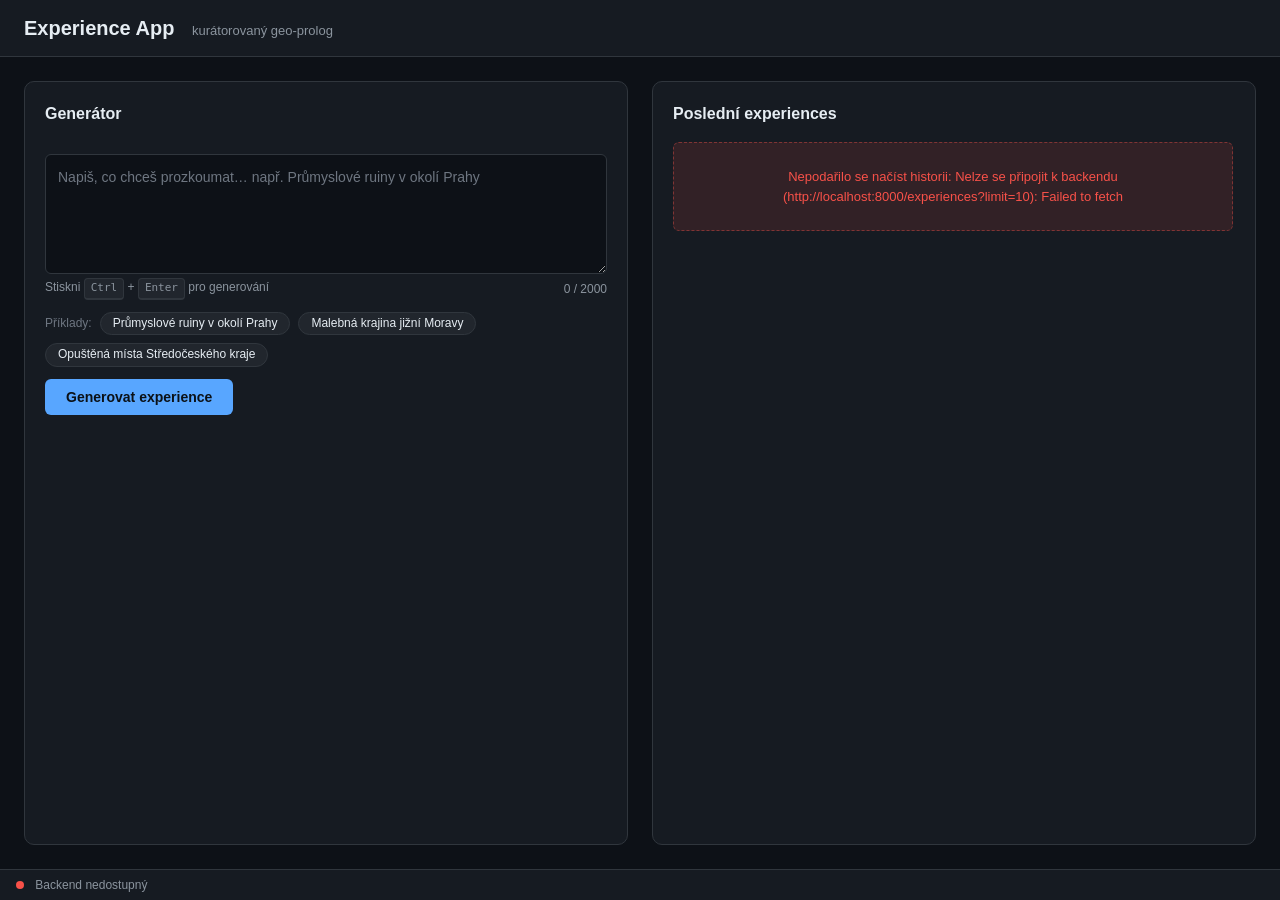
<file: frontend/index.html>
<!DOCTYPE html>
<html lang="cs">
<head>
  <meta charset="UTF-8" />
  <meta name="viewport" content="width=device-width, initial-scale=1.0" />
  <meta name="color-scheme" content="dark" />
  <meta name="theme-color" content="#0d1117" />
  <title>Experience App — Generátor</title>
  <meta name="description" content="Kurátorovaný geo-prolog: z textového promptu sestaví trasu reálnými místy s mapou, naraci a zdroji." />
  <meta property="og:type" content="website" />
  <meta property="og:title" content="Experience App — kurátorovaný geo-prolog" />
  <meta property="og:description" content="Z volného textu sestaví geo-trip přes ověřitelná open data: OpenStreetMap, Wikidata, Wikipedia, Mapillary." />
  <meta property="og:locale" content="cs_CZ" />
  <meta name="twitter:card" content="summary" />
  <meta name="twitter:title" content="Experience App — kurátorovaný geo-prolog" />
  <meta name="twitter:description" content="Z volného textu sestaví geo-trip přes ověřitelná open data." />
  <link rel="stylesheet" href="css/main.css" />
</head>
<body>
  <header class="app-header" role="banner">
    <div>
      <h1>Experience App <span class="subtitle">kurátorovaný geo-prolog</span></h1>
    </div>
  </header>

  <main class="page main-layout" role="main">
    <section class="panel discover full-bleed" aria-labelledby="discover-heading">
      <div class="discover-head">
        <h2 id="discover-heading">Inspirace</h2>
        <span class="discover-sub">Předpřipravené experiences na rozkoukání</span>
      </div>
      <div id="discover-list" class="discover-list" aria-live="polite">
        <div class="discover-skeleton" aria-hidden="true"></div>
        <div class="discover-skeleton" aria-hidden="true"></div>
        <div class="discover-skeleton" aria-hidden="true"></div>
        <div class="discover-skeleton" aria-hidden="true"></div>
      </div>
    </section>

    <section class="panel generator" aria-labelledby="generator-heading">
      <h2 id="generator-heading">Generátor</h2>

      <div class="field">
        <label for="prompt-input" class="visually-hidden">Prompt experience</label>
        <textarea
          id="prompt-input"
          name="prompt"
          placeholder="Napiš, co chceš prozkoumat… např. Průmyslové ruiny v okolí Prahy"
          maxlength="2000"
          aria-describedby="prompt-help"
        ></textarea>
        <div class="field-meta" id="prompt-help">
          <span class="hint">Stiskni <kbd>Ctrl</kbd> + <kbd>Enter</kbd> pro generování</span>
          <span id="char-count" class="char-count" aria-live="polite">0 / 2000</span>
        </div>
      </div>

      <div class="examples" id="generator-examples" aria-label="Příklady promptů">
        <span class="examples-label">Příklady:</span>
        <button type="button" class="chip" data-example="Průmyslové ruiny v okolí Prahy">Průmyslové ruiny v okolí Prahy</button>
        <button type="button" class="chip" data-example="Malebná krajina jižní Moravy">Malebná krajina jižní Moravy</button>
        <button type="button" class="chip" data-example="Opuštěná místa Středočeského kraje">Opuštěná místa Středočeského kraje</button>
      </div>

      <div class="generator-actions">
        <button id="generate-btn" type="button" class="btn">Generovat experience</button>
      </div>

      <div
        id="generator-status"
        class="generator-status hidden"
        role="status"
        aria-live="polite"
        aria-atomic="true"
      ></div>
    </section>

    <section class="panel history" aria-labelledby="history-heading">
      <h2 id="history-heading">Poslední experiences</h2>
      <div id="history-list" class="history-list" aria-live="polite">
        <div class="skeleton" aria-hidden="true"><div class="skeleton-line long"></div><div class="skeleton-line med"></div></div>
        <div class="skeleton" aria-hidden="true"><div class="skeleton-line long"></div><div class="skeleton-line short"></div></div>
        <div class="skeleton" aria-hidden="true"><div class="skeleton-line med"></div><div class="skeleton-line short"></div></div>
      </div>
    </section>
  </main>

  <footer class="app-footer" role="contentinfo">
    <span>
      <span id="health-dot" class="health-dot" aria-hidden="true"></span>
      <span id="health-text">Zjišťuji stav…</span>
    </span>
    <span id="health-ollama" class="hidden"></span>
  </footer>

  <div id="toast" class="toast" role="status" aria-live="polite"></div>

  <script src="js/api.js"></script>
  <script src="js/ui.js"></script>
  <script src="js/discover.js"></script>
  <script src="js/history.js"></script>
  <script src="js/generator.js"></script>
</body>
</html>
</file>
<file: frontend/css/main.css>
/* =============================================================
   Experience App — design tokens & base
   ============================================================= */

:root {
  /* Color palette — dark (GitHub-inspired) */
  --bg-primary: #0d1117;
  --bg-secondary: #161b22;
  --bg-card: #21262d;
  --bg-elevated: #2d333b;
  --border: #30363d;
  --border-strong: #484f58;

  --text-primary: #e6edf3;
  --text-secondary: #8b949e;
  --text-muted: #6e7681;

  --accent: #58a6ff;
  --accent-contrast: #0b1117;
  --success: #3fb950;
  --warning: #d29922;
  --danger: #f85149;

  /* Alpha tints */
  --accent-tint-weak: rgba(88, 166, 255, 0.08);
  --accent-tint: rgba(88, 166, 255, 0.18);
  --warning-tint: rgba(210, 153, 34, 0.18);
  --success-tint: rgba(63, 185, 80, 0.18);
  --danger-tint: rgba(248, 81, 73, 0.12);

  /* Radii */
  --radius-sm: 4px;
  --radius-md: 6px;
  --radius-lg: 10px;
  --radius-pill: 999px;

  /* Spacing scale */
  --space-1: 4px;
  --space-2: 8px;
  --space-3: 12px;
  --space-4: 16px;
  --space-5: 20px;
  --space-6: 24px;
  --space-8: 32px;

  /* Typography scale */
  --fs-xs: 11px;
  --fs-sm: 12px;
  --fs-md: 13px;
  --fs-base: 14px;
  --fs-lg: 15px;
  --fs-xl: 16px;
  --fs-2xl: 18px;
  --fs-3xl: 20px;
  --fs-4xl: 22px;

  /* Effects */
  --focus-ring: 0 0 0 3px rgba(88, 166, 255, 0.45);
  --shadow-glow: 0 0 0 1px var(--accent), 0 0 8px rgba(88, 166, 255, 0.35);
  --shadow-card: 0 1px 2px rgba(0, 0, 0, 0.2);

  /* Layout */
  --header-height: 57px;
  --footer-height: 32px;
  --content-max-w: 1400px;

  --transition-fast: 120ms ease-out;
  --transition-med: 180ms ease-out;
}

@media (prefers-reduced-motion: reduce) {
  *,
  *::before,
  *::after {
    animation-duration: 0.01ms !important;
    animation-iteration-count: 1 !important;
    transition-duration: 0.01ms !important;
    scroll-behavior: auto !important;
  }
}

/* =============================================================
   Reset & base
   ============================================================= */

*,
*::before,
*::after {
  box-sizing: border-box;
}

html,
body {
  margin: 0;
  padding: 0;
  min-height: 100vh;
}

body {
  background: var(--bg-primary);
  color: var(--text-primary);
  font-family: -apple-system, BlinkMacSystemFont, "Segoe UI", Helvetica, Arial,
    sans-serif, "Apple Color Emoji", "Segoe UI Emoji";
  font-size: var(--fs-base);
  line-height: 1.5;
  display: flex;
  flex-direction: column;
}

a {
  color: var(--accent);
  text-decoration: none;
}

a:hover {
  text-decoration: underline;
}

button,
textarea,
input,
select {
  font-family: inherit;
  font-size: inherit;
  color: inherit;
}

button {
  cursor: pointer;
}

:focus {
  outline: none;
}

:focus-visible {
  outline: none;
  box-shadow: var(--focus-ring);
  border-radius: var(--radius-sm);
}

/* Style-preserving focus for elements that already have their own box-shadow */
.btn:focus-visible,
.stop-card:focus-visible,
.history-card:focus-visible,
.chip:focus-visible {
  box-shadow: var(--focus-ring);
}

/* Utility */
.visually-hidden {
  position: absolute;
  width: 1px;
  height: 1px;
  padding: 0;
  margin: -1px;
  overflow: hidden;
  clip: rect(0, 0, 0, 0);
  white-space: nowrap;
  border: 0;
}

.hidden {
  display: none !important;
}

/* =============================================================
   Header
   ============================================================= */

.app-header {
  padding: var(--space-4) var(--space-6);
  border-bottom: 1px solid var(--border);
  background: var(--bg-secondary);
  display: flex;
  justify-content: space-between;
  align-items: center;
  gap: var(--space-3);
  flex-wrap: wrap;
}

.app-header h1 {
  margin: 0;
  font-size: var(--fs-3xl);
  font-weight: 600;
  line-height: 1.2;
}

.app-header .subtitle {
  color: var(--text-secondary);
  font-size: var(--fs-md);
  margin-left: var(--space-3);
  font-weight: 400;
}

@media (max-width: 640px) {
  .app-header {
    padding: var(--space-3) var(--space-4);
  }
  .app-header h1 {
    font-size: var(--fs-2xl);
  }
  .app-header .subtitle {
    margin-left: var(--space-2);
    font-size: var(--fs-sm);
  }
}

.app-header-actions {
  display: inline-flex;
  align-items: center;
  gap: var(--space-2);
}

#play-btn {
  padding: 8px 14px;
  font-size: var(--fs-md);
}

/* =============================================================
   Main layouts
   ============================================================= */

.page {
  flex: 1 1 auto;
}

.main-layout {
  display: grid;
  grid-template-columns: 1fr 1fr;
  gap: var(--space-6);
  padding: var(--space-6);
  max-width: var(--content-max-w);
  margin: 0 auto;
  width: 100%;
}

@media (max-width: 900px) {
  .main-layout {
    grid-template-columns: 1fr;
    padding: var(--space-4);
    gap: var(--space-4);
  }
}

.panel {
  background: var(--bg-secondary);
  border: 1px solid var(--border);
  border-radius: var(--radius-lg);
  padding: var(--space-5);
}

.full-bleed {
  grid-column: 1 / -1;
}

/* =============================================================
   Discover (curated samples on the home page)
   ============================================================= */

.discover-head {
  display: flex;
  align-items: baseline;
  justify-content: space-between;
  gap: var(--space-3);
  margin-bottom: var(--space-4);
  flex-wrap: wrap;
}

.discover-head h2 {
  margin: 0;
  font-size: var(--fs-xl);
  font-weight: 600;
}

.discover-sub {
  color: var(--text-muted);
  font-size: var(--fs-sm);
}

.discover-list {
  display: grid;
  grid-template-columns: repeat(auto-fill, minmax(240px, 1fr));
  gap: var(--space-4);
}

.discover-card {
  display: flex;
  flex-direction: column;
  background: var(--bg-card);
  border: 1px solid var(--border);
  border-radius: var(--radius-md);
  overflow: hidden;
  text-decoration: none;
  color: inherit;
  transition: transform var(--transition-fast), border-color var(--transition-fast),
    box-shadow var(--transition-fast);
}

.discover-card:hover {
  transform: translateY(-2px);
  border-color: var(--accent);
  box-shadow: 0 4px 12px rgba(0, 0, 0, 0.4);
  text-decoration: none;
}

.discover-cover {
  width: 100%;
  aspect-ratio: 16 / 9;
  background-size: cover;
  background-position: center;
  background-color: var(--bg-elevated);
  background-repeat: no-repeat;
  border-bottom: 1px solid var(--border);
}

.discover-cover-fallback {
  background-image: linear-gradient(135deg, var(--bg-elevated), var(--bg-card));
}

.discover-body {
  padding: var(--space-3) var(--space-4) var(--space-4);
  display: flex;
  flex-direction: column;
  gap: var(--space-2);
  flex: 1 1 auto;
}

.discover-title {
  margin: 0;
  font-size: var(--fs-lg);
  font-weight: 600;
  line-height: 1.3;
}

.discover-teaser {
  margin: 0;
  color: var(--text-secondary);
  font-size: var(--fs-sm);
  line-height: 1.5;
  flex: 1 1 auto;
}

.discover-meta {
  display: flex;
  gap: var(--space-2);
  flex-wrap: wrap;
  margin-top: var(--space-2);
  font-size: var(--fs-xs);
  color: var(--text-muted);
}

.discover-region {
  display: inline-flex;
  align-items: center;
  background: var(--accent-tint);
  color: var(--accent);
  border-radius: var(--radius-pill);
  padding: 2px var(--space-2);
  font-weight: 600;
  letter-spacing: 0.3px;
}

.discover-skeleton {
  aspect-ratio: 16 / 11;
  background: linear-gradient(
    90deg,
    var(--bg-card) 0%,
    var(--border) 50%,
    var(--bg-card) 100%
  );
  background-size: 200% 100%;
  animation: skeleton 1.3s linear infinite;
  border-radius: var(--radius-md);
}

@media (max-width: 640px) {
  .discover-list {
    grid-template-columns: 1fr;
  }
}

.panel h2 {
  margin: 0 0 var(--space-4) 0;
  font-size: var(--fs-xl);
  font-weight: 600;
}

/* =============================================================
   Buttons
   ============================================================= */

.btn {
  display: inline-flex;
  align-items: center;
  justify-content: center;
  gap: var(--space-2);
  background: var(--accent);
  color: var(--accent-contrast);
  border: 1px solid transparent;
  padding: 10px var(--space-5);
  border-radius: var(--radius-md);
  font-weight: 600;
  font-size: var(--fs-base);
  line-height: 1;
  transition: filter var(--transition-fast), background var(--transition-fast),
    border-color var(--transition-fast);
  text-decoration: none;
  white-space: nowrap;
}

.btn:hover:not(:disabled):not([aria-disabled="true"]) {
  filter: brightness(1.1);
  text-decoration: none;
}

.btn:active:not(:disabled) {
  filter: brightness(0.95);
}

.btn:disabled,
.btn[aria-disabled="true"] {
  opacity: 0.55;
  cursor: not-allowed;
  filter: none;
}

.btn-secondary {
  background: var(--bg-card);
  color: var(--text-primary);
  border-color: var(--border);
}

.btn-secondary:hover:not(:disabled) {
  background: var(--bg-elevated);
  border-color: var(--border-strong);
  filter: none;
}

.btn-sm {
  padding: 6px var(--space-3);
  font-size: var(--fs-md);
}

.btn-block {
  width: 100%;
}

/* =============================================================
   Generator
   ============================================================= */

.generator {
  display: flex;
  flex-direction: column;
  gap: var(--space-3);
}

.generator .field {
  position: relative;
  display: flex;
  flex-direction: column;
  gap: var(--space-1);
}

.generator textarea {
  width: 100%;
  min-height: 120px;
  background: var(--bg-primary);
  color: var(--text-primary);
  border: 1px solid var(--border);
  border-radius: var(--radius-md);
  padding: var(--space-3);
  resize: vertical;
  outline: none;
  transition: border-color var(--transition-fast),
    box-shadow var(--transition-fast);
  line-height: 1.5;
}

.generator textarea::placeholder {
  color: var(--text-muted);
}

.generator textarea:focus-visible {
  border-color: var(--accent);
  box-shadow: 0 0 0 3px rgba(88, 166, 255, 0.2);
}

.generator textarea[readonly] {
  opacity: 0.7;
  cursor: not-allowed;
}

.generator .field-meta {
  display: flex;
  justify-content: space-between;
  align-items: center;
  font-size: var(--fs-sm);
  color: var(--text-secondary);
}

.generator .char-count {
  font-variant-numeric: tabular-nums;
}

.generator .char-count.warn {
  color: var(--warning);
}

.generator .examples {
  display: flex;
  flex-wrap: wrap;
  gap: var(--space-2);
  align-items: center;
  color: var(--text-secondary);
  font-size: var(--fs-sm);
}

.generator .examples .examples-label {
  color: var(--text-muted);
}

.chip {
  display: inline-flex;
  align-items: center;
  background: var(--bg-card);
  color: var(--text-primary);
  border: 1px solid var(--border);
  border-radius: var(--radius-pill);
  padding: 3px var(--space-3);
  font-size: var(--fs-sm);
  line-height: 1.3;
  cursor: pointer;
  transition: border-color var(--transition-fast),
    background var(--transition-fast);
}

.chip:hover {
  border-color: var(--accent);
  background: var(--bg-elevated);
}

.generator-actions {
  display: flex;
  justify-content: space-between;
  align-items: center;
  gap: var(--space-3);
  flex-wrap: wrap;
}

.generator-actions .hint {
  color: var(--text-muted);
  font-size: var(--fs-sm);
}

kbd {
  display: inline-block;
  padding: 1px 6px;
  background: var(--bg-card);
  border: 1px solid var(--border);
  border-bottom-width: 2px;
  border-radius: var(--radius-sm);
  font-family: ui-monospace, SFMono-Regular, Menlo, Consolas, monospace;
  font-size: var(--fs-xs);
  color: var(--text-secondary);
}

.generator-status {
  margin-top: var(--space-2);
  min-height: 24px;
  font-size: var(--fs-md);
}

.generator-status .row {
  display: flex;
  align-items: center;
  gap: var(--space-3);
}

.generator-status .row a {
  margin-left: auto;
}

.spinner {
  width: 16px;
  height: 16px;
  border: 2px solid var(--border);
  border-top-color: var(--accent);
  border-radius: 50%;
  animation: spin 0.8s linear infinite;
  display: inline-block;
  flex-shrink: 0;
}

@keyframes spin {
  to {
    transform: rotate(360deg);
  }
}

.progress-bar {
  width: 100%;
  height: 6px;
  background: var(--bg-card);
  border-radius: 3px;
  overflow: hidden;
  margin-top: var(--space-2);
}

.progress-bar .fill {
  height: 100%;
  background: linear-gradient(
    90deg,
    transparent 0%,
    var(--accent) 50%,
    transparent 100%
  );
  background-size: 200% 100%;
  animation: progress-slide 1.8s linear infinite;
  width: 100%;
}

@keyframes progress-slide {
  from {
    background-position: 100% 0;
  }
  to {
    background-position: -100% 0;
  }
}

.status-icon {
  width: 18px;
  height: 18px;
  border-radius: 50%;
  display: inline-flex;
  align-items: center;
  justify-content: center;
  color: white;
  font-size: var(--fs-xs);
  font-weight: bold;
  flex-shrink: 0;
}

.status-icon.success {
  background: var(--success);
}
.status-icon.danger {
  background: var(--danger);
}
.status-icon.warning {
  background: var(--warning);
}

/* =============================================================
   History
   ============================================================= */

.history-list {
  display: flex;
  flex-direction: column;
  gap: var(--space-3);
  max-height: 70vh;
  overflow-y: auto;
  /* Breathing room so the scrollbar doesn't clip borders */
  padding-right: 2px;
}

.history-card {
  position: relative;
  background: var(--bg-card);
  border: 1px solid var(--border);
  border-radius: var(--radius-md);
  padding: var(--space-3) var(--space-4);
  padding-right: var(--space-6);
  cursor: pointer;
  transition: border-color var(--transition-fast),
    transform var(--transition-fast), background var(--transition-fast),
    opacity var(--transition-med);
}

.history-card.is-optimistic {
  opacity: 0.72;
  border-style: dashed;
  cursor: default;
}

.history-card.is-optimistic:hover {
  transform: none;
}

.history-delete {
  position: absolute;
  top: 6px;
  right: 6px;
  width: 22px;
  height: 22px;
  display: inline-flex;
  align-items: center;
  justify-content: center;
  background: transparent;
  color: var(--text-muted);
  border: 1px solid transparent;
  border-radius: var(--radius-sm);
  font-size: 16px;
  line-height: 1;
  padding: 0;
  opacity: 0;
  transition: opacity var(--transition-fast), background var(--transition-fast),
    color var(--transition-fast), border-color var(--transition-fast);
}

.history-card:hover .history-delete,
.history-card:focus-within .history-delete {
  opacity: 1;
}

.history-delete:hover {
  background: var(--danger-tint);
  color: var(--danger);
  border-color: var(--danger);
}

.history-delete:disabled {
  opacity: 0.4;
  cursor: not-allowed;
}

.empty-cta {
  display: inline-block;
  margin-top: var(--space-3);
  cursor: pointer;
}

.history-card:hover {
  border-color: var(--accent);
  background: var(--bg-elevated);
  transform: translateY(-1px);
}

.history-card .prompt-text {
  font-weight: 500;
  margin-bottom: var(--space-2);
  word-wrap: break-word;
}

.history-card .prompt-empty {
  color: var(--text-muted);
  font-style: italic;
}

.history-card .meta-row {
  display: flex;
  align-items: center;
  gap: var(--space-2);
  font-size: var(--fs-sm);
  color: var(--text-secondary);
  flex-wrap: wrap;
}

.history-empty,
.history-error {
  color: var(--text-secondary);
  font-size: var(--fs-md);
  text-align: center;
  padding: var(--space-6) var(--space-3);
  border: 1px dashed var(--border);
  border-radius: var(--radius-md);
}

.history-error {
  color: var(--danger);
  border-color: rgba(248, 81, 73, 0.4);
  background: var(--danger-tint);
}

/* =============================================================
   Badges
   ============================================================= */

.badge {
  display: inline-flex;
  align-items: center;
  padding: 2px var(--space-3);
  border-radius: var(--radius-pill);
  font-size: var(--fs-xs);
  font-weight: 600;
  text-transform: uppercase;
  letter-spacing: 0.4px;
  white-space: nowrap;
}

.badge-pending,
.badge-running {
  background: var(--warning-tint);
  color: var(--warning);
}

.badge-completed {
  background: var(--success-tint);
  color: var(--success);
}

.badge-completed_with_warnings {
  background: var(--warning-tint);
  color: var(--warning);
}

.badge-failed {
  background: rgba(248, 81, 73, 0.18);
  color: var(--danger);
}

.badge-region {
  background: var(--accent-tint);
  color: var(--accent);
}

/* =============================================================
   Footer / health bar
   ============================================================= */

.app-footer {
  position: sticky;
  bottom: 0;
  background: var(--bg-secondary);
  border-top: 1px solid var(--border);
  padding: 6px var(--space-4);
  font-size: var(--fs-sm);
  display: flex;
  gap: var(--space-4);
  align-items: center;
  color: var(--text-secondary);
  z-index: 50;
  flex-wrap: wrap;
}

.health-dot {
  display: inline-block;
  width: 8px;
  height: 8px;
  border-radius: 50%;
  margin-right: var(--space-2);
  background: var(--text-muted);
  transition: background var(--transition-fast);
}

.health-dot.ok {
  background: var(--success);
}
.health-dot.down {
  background: var(--danger);
}

/* =============================================================
   Experience detail page
   ============================================================= */

body.detail-page {
  /* Detail page doesn't have app-footer; let main fill the remaining space */
  overflow: hidden;
}

.detail-layout {
  display: grid;
  grid-template-columns: minmax(360px, 40%) 1fr;
  height: calc(100vh - var(--header-height));
  min-height: 0;
}

@media (max-width: 900px) {
  body.detail-page {
    overflow: auto;
  }
  .detail-layout {
    grid-template-columns: 1fr;
    grid-template-rows: auto 320px;
    height: auto;
  }
}

.detail-panel {
  overflow-y: auto;
  padding: var(--space-5) var(--space-6);
  border-right: 1px solid var(--border);
  min-width: 0;
}

@media (max-width: 900px) {
  .detail-panel {
    border-right: none;
    border-bottom: 1px solid var(--border);
    max-height: none;
  }
}

.detail-panel h1 {
  margin: 0 0 var(--space-3) 0;
  font-size: var(--fs-4xl);
  font-weight: 600;
  line-height: 1.3;
  word-break: break-word;
}

.detail-header-badges {
  display: flex;
  gap: var(--space-2);
  flex-wrap: wrap;
  margin-bottom: var(--space-3);
}

.detail-summary {
  font-style: italic;
  color: var(--text-secondary);
  margin-bottom: var(--space-5);
  line-height: 1.55;
}

.trip-stats {
  display: inline-flex;
  align-items: center;
  gap: var(--space-3);
  margin-bottom: var(--space-4);
  padding: 6px var(--space-3);
  background: var(--bg-card);
  border: 1px solid var(--border);
  border-radius: var(--radius-pill);
  font-size: var(--fs-sm);
  color: var(--text-secondary);
  font-variant-numeric: tabular-nums;
}

.trip-stats span {
  display: inline-flex;
  align-items: center;
  gap: 4px;
  white-space: nowrap;
}

/* =============================================================
   Quality metrics
   ============================================================= */

.metrics-box {
  background: var(--bg-card);
  border: 1px solid var(--border);
  border-radius: var(--radius-md);
  padding: var(--space-4);
  margin-bottom: var(--space-5);
}

.metric {
  margin-bottom: var(--space-3);
}

.metric:last-child {
  margin-bottom: 0;
}

.metric .metric-label {
  display: flex;
  justify-content: space-between;
  font-size: var(--fs-sm);
  margin-bottom: var(--space-1);
  color: var(--text-secondary);
}

.metric .metric-label .metric-value {
  color: var(--text-primary);
  font-variant-numeric: tabular-nums;
}

.metric .metric-bar {
  width: 100%;
  height: 6px;
  background: var(--bg-primary);
  border-radius: 3px;
  overflow: hidden;
}

.metric .metric-fill {
  height: 100%;
  background: var(--accent);
  border-radius: 3px;
  transition: width 0.3s ease;
}

.metric .metric-fill.high {
  background: var(--success);
}
.metric .metric-fill.mid {
  background: var(--accent);
}
.metric .metric-fill.low {
  background: var(--warning);
}

.meta-tags {
  display: flex;
  gap: var(--space-2);
  flex-wrap: wrap;
  margin-top: var(--space-3);
}

.meta-tag {
  background: var(--bg-primary);
  border: 1px solid var(--border);
  border-radius: var(--radius-pill);
  padding: 2px var(--space-3);
  font-size: var(--fs-xs);
  color: var(--text-secondary);
  white-space: nowrap;
}

/* =============================================================
   Stops list
   ============================================================= */

.stops-header {
  display: flex;
  justify-content: space-between;
  align-items: center;
  margin-bottom: var(--space-3);
}

.stops-header h2 {
  margin: 0;
  font-size: var(--fs-lg);
  font-weight: 600;
}

.stops-count {
  font-size: var(--fs-sm);
  color: var(--text-secondary);
}

.stops-header-right {
  display: inline-flex;
  align-items: center;
  gap: var(--space-3);
  flex-wrap: wrap;
}

.hotkey-hint {
  font-size: var(--fs-xs);
  color: var(--text-muted);
  display: inline-flex;
  align-items: center;
  gap: 2px;
}

.hotkey-hint kbd {
  margin-right: 2px;
}

@media (max-width: 640px) {
  .hotkey-hint {
    display: none;
  }
}

.stops-list {
  display: flex;
  flex-direction: column;
  gap: var(--space-3);
  margin-bottom: var(--space-6);
}

.stop-card {
  background: var(--bg-card);
  border: 1px solid var(--border);
  border-radius: var(--radius-md);
  padding: var(--space-4);
  cursor: pointer;
  transition: border-color var(--transition-fast),
    box-shadow var(--transition-fast), background var(--transition-fast);
}

.stop-card:hover {
  border-color: var(--accent);
  box-shadow: 0 0 6px rgba(88, 166, 255, 0.25);
}

.stop-card.active {
  border-color: var(--accent);
  box-shadow: var(--shadow-glow);
  background: var(--bg-elevated);
}

.stop-card h3 {
  margin: 0 0 2px 0;
  font-size: var(--fs-lg);
  font-weight: 600;
}

.stop-card .stop-name {
  color: var(--text-secondary);
  font-size: var(--fs-sm);
  margin-bottom: var(--space-2);
}

.stop-card .stop-why {
  background: var(--accent-tint-weak);
  border-left: 2px solid var(--accent);
  padding: var(--space-2) var(--space-3);
  border-radius: var(--radius-sm);
  font-size: var(--fs-md);
  margin-bottom: var(--space-2);
  color: var(--text-primary);
}

.stop-card .stop-narration {
  font-size: var(--fs-md);
  line-height: 1.55;
  margin-bottom: var(--space-3);
  color: var(--text-primary);
}

.stop-card .stop-footer {
  display: flex;
  align-items: center;
  gap: var(--space-2);
  flex-wrap: wrap;
  font-size: var(--fs-xs);
  color: var(--text-secondary);
}

.stop-card .stop-footer > * {
  display: inline-flex;
  align-items: center;
  gap: 4px;
}

.stop-card .stop-links {
  display: flex;
  flex-wrap: wrap;
  gap: var(--space-2);
  margin-top: var(--space-3);
  padding-top: var(--space-2);
  border-top: 1px solid var(--border);
  font-size: var(--fs-xs);
}

.stop-link {
  color: var(--text-secondary);
  background: var(--bg-primary);
  border: 1px solid var(--border);
  border-radius: var(--radius-sm);
  padding: 2px var(--space-2);
  text-decoration: none;
  transition: color var(--transition-fast), border-color var(--transition-fast),
    background var(--transition-fast);
}

.stop-link:hover {
  color: var(--accent);
  border-color: var(--accent);
  background: var(--accent-tint-weak);
  text-decoration: none;
}

.theater-stop > .stop-links {
  font-size: var(--fs-sm);
  border-top: none;
  padding-top: 0;
  margin-top: 0;
}

.stop-card .stop-warning {
  margin-top: var(--space-2);
  background: rgba(210, 153, 34, 0.12);
  color: var(--warning);
  border-left: 2px solid var(--warning);
  padding: var(--space-2) var(--space-3);
  border-radius: var(--radius-sm);
  font-size: var(--fs-sm);
}

.stop-card .stop-media {
  width: 100%;
  max-height: 200px;
  object-fit: cover;
  border-radius: var(--radius-sm);
  margin-bottom: var(--space-3);
  display: block;
  background: var(--bg-primary);
}

.stop-card .stop-media-placeholder {
  width: 100%;
  height: 120px;
  background: var(--bg-primary);
  border: 1px dashed var(--border);
  border-radius: var(--radius-sm);
  display: flex;
  align-items: center;
  justify-content: center;
  color: var(--text-muted);
  font-size: var(--fs-sm);
  margin-bottom: var(--space-3);
}

.stop-card .stop-media-external {
  text-decoration: none;
  color: var(--accent);
  background: var(--accent-tint-weak);
  border-color: rgba(88, 166, 255, 0.4);
  transition: background var(--transition-fast), border-color var(--transition-fast);
}

.stop-card .stop-media-external:hover {
  background: var(--accent-tint);
  border-color: var(--accent);
  text-decoration: none;
}

.fallback-dot {
  display: inline-block;
  width: 8px;
  height: 8px;
  border-radius: 50%;
  flex-shrink: 0;
}

.fallback-dot.FULL {
  background: var(--success);
}
.fallback-dot.PARTIAL_MEDIA {
  background: var(--accent);
}
.fallback-dot.NO_MEDIA {
  background: var(--warning);
}
.fallback-dot.LOW_CONTEXT,
.fallback-dot.MINIMAL {
  background: var(--text-muted);
}

.llm-badge {
  background: var(--accent-tint);
  color: var(--accent);
  padding: 1px var(--space-2);
  border-radius: var(--radius-pill);
  font-size: 10px;
  font-weight: 600;
  letter-spacing: 0.3px;
}

.score-star {
  color: var(--warning);
}

/* =============================================================
   Skeleton loader
   ============================================================= */

.skeleton {
  background: var(--bg-card);
  border: 1px solid var(--border);
  border-radius: var(--radius-md);
  padding: var(--space-4);
  margin-bottom: var(--space-3);
}

.skeleton:last-child {
  margin-bottom: 0;
}

.skeleton-line {
  height: 12px;
  background: linear-gradient(
    90deg,
    var(--bg-card) 0%,
    var(--border) 50%,
    var(--bg-card) 100%
  );
  background-size: 200% 100%;
  animation: skeleton 1.3s linear infinite;
  border-radius: 4px;
  margin-bottom: var(--space-2);
}

.skeleton-line:last-child {
  margin-bottom: 0;
}

.skeleton-line.short {
  width: 40%;
}
.skeleton-line.med {
  width: 70%;
}
.skeleton-line.long {
  width: 100%;
}

@keyframes skeleton {
  from {
    background-position: 100% 0;
  }
  to {
    background-position: -100% 0;
  }
}

/* =============================================================
   Detail footer
   ============================================================= */

.detail-footer {
  margin-top: var(--space-5);
  padding-top: var(--space-4);
  border-top: 1px solid var(--border);
  display: flex;
  gap: var(--space-3);
  flex-wrap: wrap;
  align-items: center;
}

.detail-footer details {
  margin-top: var(--space-3);
  width: 100%;
}

.detail-footer summary {
  cursor: pointer;
  color: var(--text-secondary);
  font-size: var(--fs-sm);
  padding: var(--space-2) 0;
  user-select: none;
}

.detail-footer summary:hover {
  color: var(--text-primary);
}

.provider-table {
  width: 100%;
  border-collapse: collapse;
  margin-top: var(--space-2);
  font-size: var(--fs-sm);
}

.provider-table td,
.provider-table th {
  border: 1px solid var(--border);
  padding: 6px var(--space-3);
  text-align: left;
}

.provider-table th {
  background: var(--bg-card);
  font-weight: 600;
}

/* =============================================================
   Map
   ============================================================= */

#map {
  width: 100%;
  height: 100%;
  min-height: 500px;
  background: var(--bg-secondary);
}

#map.map-fallback {
  display: flex;
  align-items: center;
  justify-content: center;
  padding: var(--space-5);
}

.map-fallback-inner {
  max-width: 420px;
  text-align: center;
  color: var(--text-secondary);
}

.map-fallback-title {
  color: var(--text-primary);
  font-weight: 600;
  font-size: var(--fs-lg);
  margin-bottom: var(--space-2);
}

.map-fallback-hint {
  font-size: var(--fs-sm);
  margin-bottom: var(--space-4);
  color: var(--text-muted);
  word-break: break-word;
}

.map-fallback-list {
  list-style: none;
  padding: 0;
  margin: 0;
  text-align: left;
  max-height: 320px;
  overflow-y: auto;
  border: 1px solid var(--border);
  border-radius: var(--radius-md);
  background: var(--bg-card);
}

.map-fallback-list li {
  display: flex;
  justify-content: space-between;
  align-items: center;
  gap: var(--space-3);
  padding: var(--space-2) var(--space-3);
  border-bottom: 1px solid var(--border);
  font-size: var(--fs-sm);
}

.map-fallback-list li:last-child {
  border-bottom: none;
}

.map-fallback-list strong {
  color: var(--text-primary);
  font-weight: 500;
}

.map-fallback-empty {
  justify-content: center !important;
  color: var(--text-muted);
}

@media (max-width: 900px) {
  #map {
    min-height: 320px;
  }
}

.stop-marker {
  background: var(--accent);
  color: white;
  border-radius: 50%;
  width: 28px !important;
  height: 28px !important;
  display: flex;
  align-items: center;
  justify-content: center;
  font-weight: 700;
  font-size: var(--fs-md);
  border: 2px solid white;
  box-shadow: 0 1px 4px rgba(0, 0, 0, 0.6);
}

.stop-marker.FULL {
  background: var(--success);
}
.stop-marker.PARTIAL_MEDIA {
  background: var(--accent);
}
.stop-marker.NO_MEDIA {
  background: var(--warning);
  color: var(--accent-contrast);
}
.stop-marker.LOW_CONTEXT,
.stop-marker.MINIMAL {
  background: var(--text-secondary);
}

/* Leaflet overrides for dark theme */
.leaflet-popup-content-wrapper,
.leaflet-popup-tip {
  background: var(--bg-card);
  color: var(--text-primary);
}

.leaflet-popup-content {
  margin: var(--space-3);
  font-size: var(--fs-md);
}

.leaflet-popup-content strong {
  display: block;
  margin-bottom: var(--space-1);
  font-size: var(--fs-base);
}

.leaflet-container a.leaflet-popup-close-button {
  color: var(--text-secondary);
}

.leaflet-container a.leaflet-popup-close-button:hover {
  color: var(--text-primary);
}

.leaflet-control-zoom a {
  background: var(--bg-card) !important;
  color: var(--text-primary) !important;
  border-color: var(--border) !important;
}

.leaflet-control-zoom a:hover {
  background: var(--bg-elevated) !important;
}

.leaflet-control-attribution {
  background: rgba(22, 27, 34, 0.85) !important;
  color: var(--text-secondary) !important;
}

.leaflet-control-attribution a {
  color: var(--accent) !important;
}

/* =============================================================
   Error & toast
   ============================================================= */

.error-box {
  background: var(--danger-tint);
  border: 1px solid var(--danger);
  border-radius: var(--radius-md);
  padding: var(--space-3);
  color: var(--danger);
  margin-top: var(--space-3);
  display: flex;
  align-items: flex-start;
  gap: var(--space-2);
}

.error-box .error-body {
  flex: 1 1 auto;
}

.error-box .error-action {
  margin-top: var(--space-2);
}

.provider-empty {
  color: var(--text-secondary);
  font-size: var(--fs-sm);
  padding: var(--space-2) 0;
}

.toast {
  position: fixed;
  bottom: calc(var(--footer-height) + var(--space-3));
  left: 50%;
  transform: translateX(-50%) translateY(10px);
  background: var(--bg-elevated);
  color: var(--text-primary);
  border: 1px solid var(--border);
  border-radius: var(--radius-md);
  padding: var(--space-2) var(--space-4);
  font-size: var(--fs-md);
  box-shadow: 0 4px 12px rgba(0, 0, 0, 0.4);
  opacity: 0;
  pointer-events: none;
  transition: opacity var(--transition-med), transform var(--transition-med);
  z-index: 1000;
}

.toast.visible {
  opacity: 1;
  transform: translateX(-50%) translateY(0);
}

.toast.toast-success {
  border-color: var(--success);
}

.toast.toast-danger {
  border-color: var(--danger);
}

/* =============================================================
   Basemap switcher (top-right corner of #map)
   ============================================================= */

.basemap-control {
  position: absolute;
  top: var(--space-3);
  right: var(--space-3);
  display: inline-flex;
  background: rgba(22, 27, 34, 0.92);
  border: 1px solid var(--border);
  border-radius: var(--radius-md);
  padding: 2px;
  box-shadow: 0 1px 3px rgba(0, 0, 0, 0.5);
  z-index: 500;
  backdrop-filter: blur(4px);
}

.basemap-btn {
  background: transparent;
  color: var(--text-secondary);
  border: 1px solid transparent;
  border-radius: var(--radius-sm);
  padding: 4px 10px;
  font-size: var(--fs-xs);
  font-weight: 600;
  letter-spacing: 0.3px;
  cursor: pointer;
  transition: background var(--transition-fast), color var(--transition-fast);
}

.basemap-btn:hover {
  color: var(--text-primary);
  background: rgba(88, 166, 255, 0.08);
}

.basemap-btn.active {
  background: var(--accent);
  color: var(--accent-contrast);
}

@media (max-width: 640px) {
  .basemap-control {
    top: var(--space-2);
    right: var(--space-2);
  }
  .basemap-btn {
    padding: 3px 8px;
    font-size: 10px;
  }
}

.map-tile-loader {
  position: absolute;
  bottom: var(--space-3);
  left: var(--space-3);
  display: inline-flex;
  align-items: center;
  gap: var(--space-2);
  background: rgba(22, 27, 34, 0.92);
  color: var(--text-secondary);
  border: 1px solid var(--border);
  border-radius: var(--radius-pill);
  padding: 4px var(--space-3);
  font-size: var(--fs-xs);
  z-index: 500;
  backdrop-filter: blur(4px);
  pointer-events: none;
}

.map-tile-loader.hidden {
  display: none !important;
}

.map-tile-loader .spinner {
  width: 12px;
  height: 12px;
  border-width: 2px;
}

/* =============================================================
   Theater mode
   =============================================================
   When body has .theater-active, the detail panel is taken over by a
   single full-bleed stop card and a floating control bar appears at the
   top.  The map stays visible on the right (or on top, on mobile) and
   flyTo's between stops as the user navigates.
   ============================================================= */

.theater-stage {
  display: none;
  flex-direction: column;
  gap: var(--space-4);
  padding: var(--space-6);
  max-width: 760px;
  margin: 0 auto;
}

body.theater-active .app-header,
body.theater-active #detail-header,
body.theater-active #detail-metrics,
body.theater-active .stops-header,
body.theater-active #stops-list,
body.theater-active .detail-footer {
  display: none !important;
}

body.theater-active .detail-layout {
  height: 100vh;
}

body.theater-active .detail-panel {
  padding: 0;
  display: flex;
  flex-direction: column;
  background: var(--bg-primary);
}

body.theater-active .theater-stage {
  display: flex;
  flex: 1 1 auto;
  overflow-y: auto;
  padding-top: 72px; /* room for floating controls */
}

body.theater-active #theater-controls {
  display: flex !important;
}

.theater-controls {
  position: fixed;
  top: var(--space-3);
  left: var(--space-3);
  right: var(--space-3);
  display: none;
  align-items: center;
  gap: var(--space-2);
  background: rgba(22, 27, 34, 0.92);
  border: 1px solid var(--border);
  border-radius: var(--radius-md);
  padding: var(--space-2) var(--space-3);
  z-index: 1100;
  backdrop-filter: blur(6px);
  box-shadow: 0 4px 16px rgba(0, 0, 0, 0.5);
}

.theater-btn {
  background: transparent;
  color: var(--text-primary);
  border: 1px solid var(--border);
  border-radius: var(--radius-sm);
  padding: 6px 10px;
  font-size: var(--fs-md);
  cursor: pointer;
  transition: background var(--transition-fast), border-color var(--transition-fast),
    color var(--transition-fast);
  line-height: 1;
  white-space: nowrap;
}

.theater-btn:hover {
  background: var(--bg-elevated);
  border-color: var(--border-strong);
}

.theater-btn:disabled {
  opacity: 0.4;
  cursor: not-allowed;
}

.theater-btn-exit {
  font-size: var(--fs-xl);
  font-weight: 700;
  width: 32px;
  height: 32px;
  padding: 0;
  display: inline-flex;
  align-items: center;
  justify-content: center;
}

.theater-toggle[aria-pressed="true"] {
  background: var(--accent);
  color: var(--accent-contrast);
  border-color: var(--accent);
}

.theater-counter {
  font-variant-numeric: tabular-nums;
  color: var(--text-secondary);
  font-size: var(--fs-md);
  min-width: 56px;
  text-align: center;
}

.theater-spacer {
  flex: 1 1 auto;
}

/* Stage content */

.theater-stop {
  display: flex;
  flex-direction: column;
  gap: var(--space-4);
}

.theater-hero {
  position: relative;
  width: 100%;
  aspect-ratio: 16 / 9;
  border-radius: var(--radius-lg);
  overflow: hidden;
  background: linear-gradient(135deg, var(--bg-elevated), var(--bg-card));
  border: 1px solid var(--border);
}

.theater-hero img {
  width: 100%;
  height: 100%;
  object-fit: cover;
  display: block;
}

.theater-hero-fallback {
  position: absolute;
  inset: 0;
  display: flex;
  flex-direction: column;
  gap: var(--space-3);
  align-items: center;
  justify-content: center;
  color: var(--text-muted);
  font-size: var(--fs-xl);
  letter-spacing: 0.3px;
  background: linear-gradient(135deg, var(--bg-elevated), var(--bg-card));
  text-align: center;
  padding: var(--space-5);
}

.theater-hero-fallback-text {
  font-size: var(--fs-2xl);
  color: var(--text-secondary);
}

.theater-hero-fallback-link {
  font-size: var(--fs-base);
  padding: 6px var(--space-3);
  background: var(--accent-tint-weak);
  border: 1px solid var(--accent);
  border-radius: var(--radius-md);
  color: var(--accent);
  transition: background var(--transition-fast);
}

.theater-hero-fallback-link:hover {
  background: var(--accent-tint);
  text-decoration: none;
}

.theater-hero-overlay {
  position: absolute;
  left: 0;
  right: 0;
  bottom: 0;
  padding: var(--space-5) var(--space-5) var(--space-4);
  background: linear-gradient(
    to top,
    rgba(13, 17, 23, 0.92) 0%,
    rgba(13, 17, 23, 0.6) 60%,
    transparent 100%
  );
  color: white;
}

.theater-hero-step {
  font-size: var(--fs-sm);
  letter-spacing: 0.5px;
  text-transform: uppercase;
  color: var(--accent);
  font-weight: 600;
  margin-bottom: 4px;
}

.theater-hero-title {
  font-size: 28px;
  font-weight: 700;
  line-height: 1.15;
  margin: 0 0 4px 0;
  text-shadow: 0 1px 4px rgba(0, 0, 0, 0.6);
}

.theater-hero-place {
  color: rgba(230, 237, 243, 0.85);
  font-size: var(--fs-base);
}

.theater-why {
  font-size: var(--fs-2xl);
  line-height: 1.5;
  color: var(--text-primary);
  border-left: 3px solid var(--accent);
  padding: var(--space-2) var(--space-4);
  background: var(--accent-tint-weak);
  border-radius: var(--radius-sm);
}

.theater-narration {
  font-size: var(--fs-xl);
  line-height: 1.7;
  color: var(--text-primary);
}

.theater-meta {
  display: flex;
  gap: var(--space-2);
  flex-wrap: wrap;
  font-size: var(--fs-sm);
  color: var(--text-secondary);
}

/* =============================================================
   Theater gallery thumb-strip
   ============================================================= */

.theater-thumbs {
  display: flex;
  gap: var(--space-2);
  overflow-x: auto;
  padding: var(--space-1) 0;
  scroll-snap-type: x proximity;
}

.theater-thumb {
  flex: 0 0 auto;
  width: 120px;
  height: 80px;
  padding: 0;
  background: var(--bg-card);
  border: 2px solid transparent;
  border-radius: var(--radius-sm);
  overflow: hidden;
  cursor: pointer;
  transition: border-color var(--transition-fast), transform var(--transition-fast);
  scroll-snap-align: start;
}

.theater-thumb img {
  width: 100%;
  height: 100%;
  object-fit: cover;
  display: block;
}

.theater-thumb:hover {
  border-color: var(--border-strong);
  transform: translateY(-1px);
}

.theater-thumb.active {
  border-color: var(--accent);
}

/* =============================================================
   Stop-card thumb strip
   ============================================================= */

.stop-thumbs {
  display: flex;
  gap: var(--space-1);
  align-items: center;
  margin-top: var(--space-2);
  flex-wrap: wrap;
}

.stop-thumb {
  width: 56px;
  height: 56px;
  padding: 0;
  background: var(--bg-primary);
  border: 1px solid var(--border);
  border-radius: var(--radius-sm);
  overflow: hidden;
  cursor: zoom-in;
  transition: border-color var(--transition-fast), transform var(--transition-fast);
}

.stop-thumb img {
  width: 100%;
  height: 100%;
  object-fit: cover;
  display: block;
}

.stop-thumb:hover {
  border-color: var(--accent);
  transform: scale(1.04);
}

.stop-thumbs-more {
  display: inline-flex;
  align-items: center;
  justify-content: center;
  width: 56px;
  height: 56px;
  background: var(--bg-card);
  border: 1px dashed var(--border);
  border-radius: var(--radius-sm);
  font-size: var(--fs-sm);
  color: var(--text-muted);
}

/* =============================================================
   Lightbox
   ============================================================= */

.lightbox {
  position: fixed;
  inset: 0;
  background: rgba(0, 0, 0, 0.92);
  z-index: 1500;
  display: flex;
  align-items: center;
  justify-content: center;
  padding: var(--space-5);
  animation: fadein 120ms ease-out;
}

@keyframes fadein {
  from { opacity: 0; }
  to { opacity: 1; }
}

body.lightbox-open {
  overflow: hidden;
}

.lightbox-img {
  max-width: 100%;
  max-height: 100%;
  object-fit: contain;
  box-shadow: 0 4px 24px rgba(0, 0, 0, 0.6);
  background: var(--bg-secondary);
}

.lightbox-close,
.lightbox-prev,
.lightbox-next {
  position: absolute;
  top: 50%;
  transform: translateY(-50%);
  background: rgba(22, 27, 34, 0.85);
  color: var(--text-primary);
  border: 1px solid var(--border);
  border-radius: 50%;
  width: 44px;
  height: 44px;
  font-size: var(--fs-xl);
  cursor: pointer;
  transition: background var(--transition-fast), border-color var(--transition-fast);
  display: inline-flex;
  align-items: center;
  justify-content: center;
}

.lightbox-close {
  top: var(--space-4);
  right: var(--space-4);
  transform: none;
  font-size: 22px;
  font-weight: 700;
}

.lightbox-prev {
  left: var(--space-4);
}

.lightbox-next {
  right: var(--space-4);
}

.lightbox-close:hover,
.lightbox-prev:hover,
.lightbox-next:hover {
  background: var(--bg-elevated);
  border-color: var(--accent);
}

.lightbox-counter {
  position: absolute;
  bottom: var(--space-4);
  left: 50%;
  transform: translateX(-50%);
  color: var(--text-secondary);
  font-size: var(--fs-sm);
  background: rgba(22, 27, 34, 0.85);
  padding: 4px var(--space-3);
  border-radius: var(--radius-pill);
  font-variant-numeric: tabular-nums;
}

@media (max-width: 640px) {
  .lightbox-prev,
  .lightbox-next {
    width: 36px;
    height: 36px;
  }
  .lightbox-close {
    width: 36px;
    height: 36px;
  }
}

/* =============================================================
   Wikipedia summary block
   ============================================================= */

.wiki-block {
  background: var(--bg-card);
  border: 1px solid var(--border);
  border-left: 3px solid var(--text-secondary);
  border-radius: var(--radius-sm);
  padding: var(--space-2) var(--space-3);
  font-size: var(--fs-sm);
  color: var(--text-primary);
  margin: var(--space-2) 0;
}

.wiki-block summary {
  cursor: pointer;
  list-style: none;
  display: flex;
  gap: var(--space-2);
  align-items: baseline;
  flex-wrap: wrap;
}

.wiki-block summary::-webkit-details-marker {
  display: none;
}

.wiki-block .wiki-label {
  color: var(--text-secondary);
  font-weight: 600;
  letter-spacing: 0.3px;
  text-transform: uppercase;
  font-size: var(--fs-xs);
  white-space: nowrap;
}

.wiki-block .wiki-summary-collapsed {
  color: var(--text-secondary);
  font-style: italic;
  overflow: hidden;
  text-overflow: ellipsis;
  display: -webkit-box;
  -webkit-line-clamp: 1;
  -webkit-box-orient: vertical;
  flex: 1 1 auto;
  min-width: 0;
}

.wiki-block[open] .wiki-summary-collapsed {
  display: none;
}

.wiki-block .wiki-summary {
  margin-top: var(--space-2);
  line-height: 1.55;
  color: var(--text-primary);
}

.wiki-block:not([open]) .wiki-summary {
  display: none;
}

.wiki-block .wiki-actions {
  margin-top: var(--space-2);
  display: flex;
  justify-content: flex-end;
}

.wiki-link {
  color: var(--accent);
  font-size: var(--fs-xs);
  text-decoration: none;
}

.wiki-link:hover {
  text-decoration: underline;
}

/* Theater variant — always expanded, larger type */
.wiki-block-full {
  background: var(--bg-card);
  border: 1px solid var(--border);
  border-left: 3px solid var(--text-secondary);
  border-radius: var(--radius-md);
  padding: var(--space-3) var(--space-4);
  font-size: var(--fs-lg);
  margin: 0;
}

.wiki-block-full .wiki-heading {
  margin: 0 0 var(--space-2) 0;
  font-size: var(--fs-sm);
  font-weight: 600;
  letter-spacing: 0.4px;
  text-transform: uppercase;
  color: var(--text-secondary);
}

.wiki-block-full .wiki-summary {
  margin-top: 0;
  line-height: 1.6;
  font-size: var(--fs-lg);
}

@media (max-width: 900px) {
  .wiki-block-full .wiki-summary {
    font-size: var(--fs-base);
  }
}

.theater-progress {
  display: flex;
  gap: 4px;
  margin-top: var(--space-2);
}

.theater-progress-tick {
  flex: 1 1 0;
  height: 6px;
  background: var(--border);
  border: none;
  border-radius: 2px;
  padding: 0;
  cursor: pointer;
  transition: background var(--transition-med), transform var(--transition-fast);
}

.theater-progress-tick:hover {
  background: var(--border-strong);
  transform: scaleY(1.5);
}

.theater-progress-tick.done {
  background: var(--accent);
}

.theater-progress-tick.current {
  background: var(--accent);
  box-shadow: 0 0 4px rgba(88, 166, 255, 0.6);
  cursor: default;
}

.theater-progress-tick.current:hover {
  transform: none;
}

.theater-nav-bottom {
  display: flex;
  justify-content: space-between;
  margin-top: var(--space-4);
  padding-top: var(--space-4);
  border-top: 1px solid var(--border);
}

@media (max-width: 900px) {
  body.theater-active .detail-layout {
    grid-template-rows: 1fr 240px;
  }
  .theater-stage {
    padding: var(--space-4);
    padding-top: 64px;
  }
  .theater-hero {
    aspect-ratio: 4 / 3;
  }
  .theater-hero-title {
    font-size: 22px;
  }
  .theater-hero-fallback-text {
    font-size: var(--fs-xl);
  }
  .theater-why {
    font-size: var(--fs-lg);
  }
  .theater-narration {
    font-size: var(--fs-lg);
  }
  .theater-controls {
    flex-wrap: wrap;
  }
}

@media (max-width: 480px) {
  .theater-controls {
    gap: 4px;
    padding: 6px var(--space-2);
  }
  .theater-btn {
    padding: 5px 8px;
    font-size: var(--fs-sm);
  }
  .theater-counter {
    min-width: 44px;
    font-size: var(--fs-sm);
  }
  .theater-stage {
    padding: var(--space-3);
    padding-top: 96px;
  }
  .trip-stats {
    flex-wrap: wrap;
    gap: var(--space-2);
  }
}
</file>
